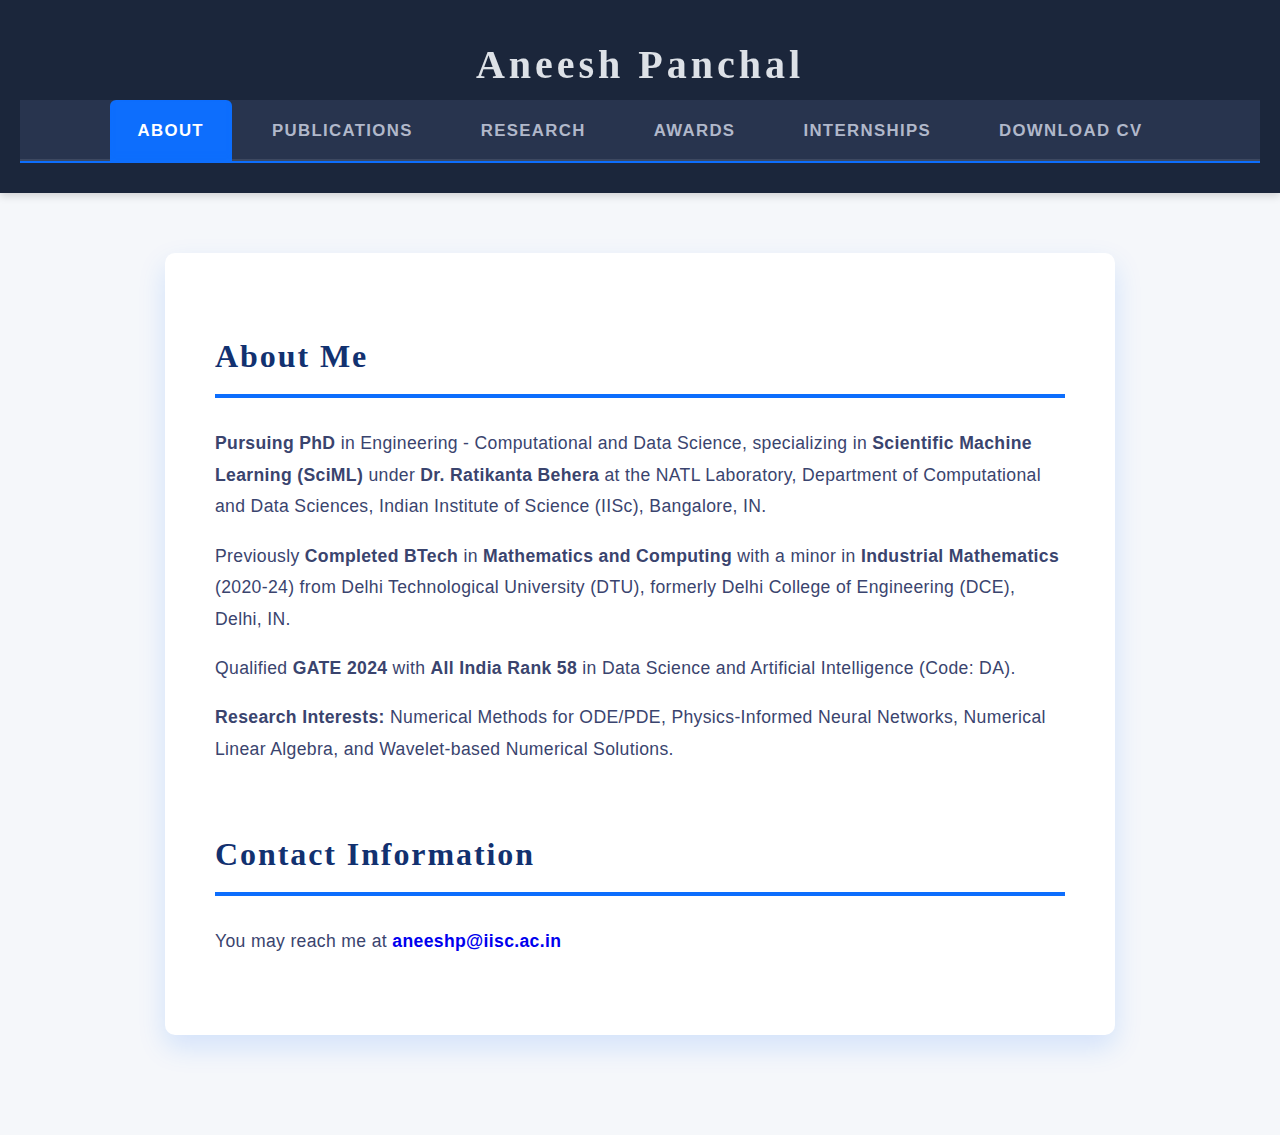
<file: index.html>
<!DOCTYPE html>
<html lang="en">
<head>
  <meta charset="UTF-8" />
  <meta name="viewport" content="width=device-width, initial-scale=1" />
  <title>Aneesh Panchal - About</title>
  <link rel="stylesheet" href="styles.css" />
</head>
<body>
  <header>
    <h1>Aneesh Panchal</h1>
    <nav>
      <a href="index.html" class="active">About</a>
      <a href="publications.html">Publications</a>
      <a href="research.html">Research</a>
      <a href="awards.html">Awards</a>
      <a href="internships.html">Internships</a>
      <a href="Curriculum_Vitae.pdf">Download CV</a>
    </nav>
  </header>
  <main>
    <section id="about">
      <h2>About Me</h2>
      <p><strong>Pursuing PhD</strong> in Engineering - Computational and Data Science, specializing in <strong>Scientific Machine Learning (SciML)</strong> under <strong>Dr. Ratikanta Behera</strong> at the NATL Laboratory, Department of Computational and Data Sciences, Indian Institute of Science (IISc), Bangalore, IN.</p>
      <p>Previously <strong>Completed BTech</strong> in <strong>Mathematics and Computing</strong> with a minor in <strong>Industrial Mathematics</strong> (2020-24) from Delhi Technological University (DTU), formerly Delhi College of Engineering (DCE), Delhi, IN.</p>
      <p>Qualified <strong>GATE 2024</strong> with <strong>All India Rank 58</strong> in Data Science and Artificial Intelligence (Code: DA).</p>
      <p><strong>Research Interests:</strong> Numerical Methods for ODE/PDE, Physics-Informed Neural Networks, Numerical Linear Algebra, and Wavelet-based Numerical Solutions.</p>
    </section>
    <section id="contact">
      <h2>Contact Information</h2>
      <p>You may reach me at
      <a href="mailto:aneeshp@iisc.ac.in"><strong>aneeshp@iisc.ac.in</strong></a>
      </p>
    </section>
  </main>
  <script>
    // Navigation active state based on scroll (optional)
    const sections = document.querySelectorAll('main section');
    const navLinks = document.querySelectorAll('nav a');

    window.addEventListener('scroll', () => {
      let current = '';
      sections.forEach(section => {
        const sectionTop = section.offsetTop - 90;
        if (pageYOffset >= sectionTop) {
          current = section.getAttribute('id');
        }
      });

      navLinks.forEach(link => {
        link.classList.remove('active');
        if (link.getAttribute('href') === '#' + current) {
          link.classList.add('active');
        }
      });
    });
  </script>
</body>
</html>
</file>
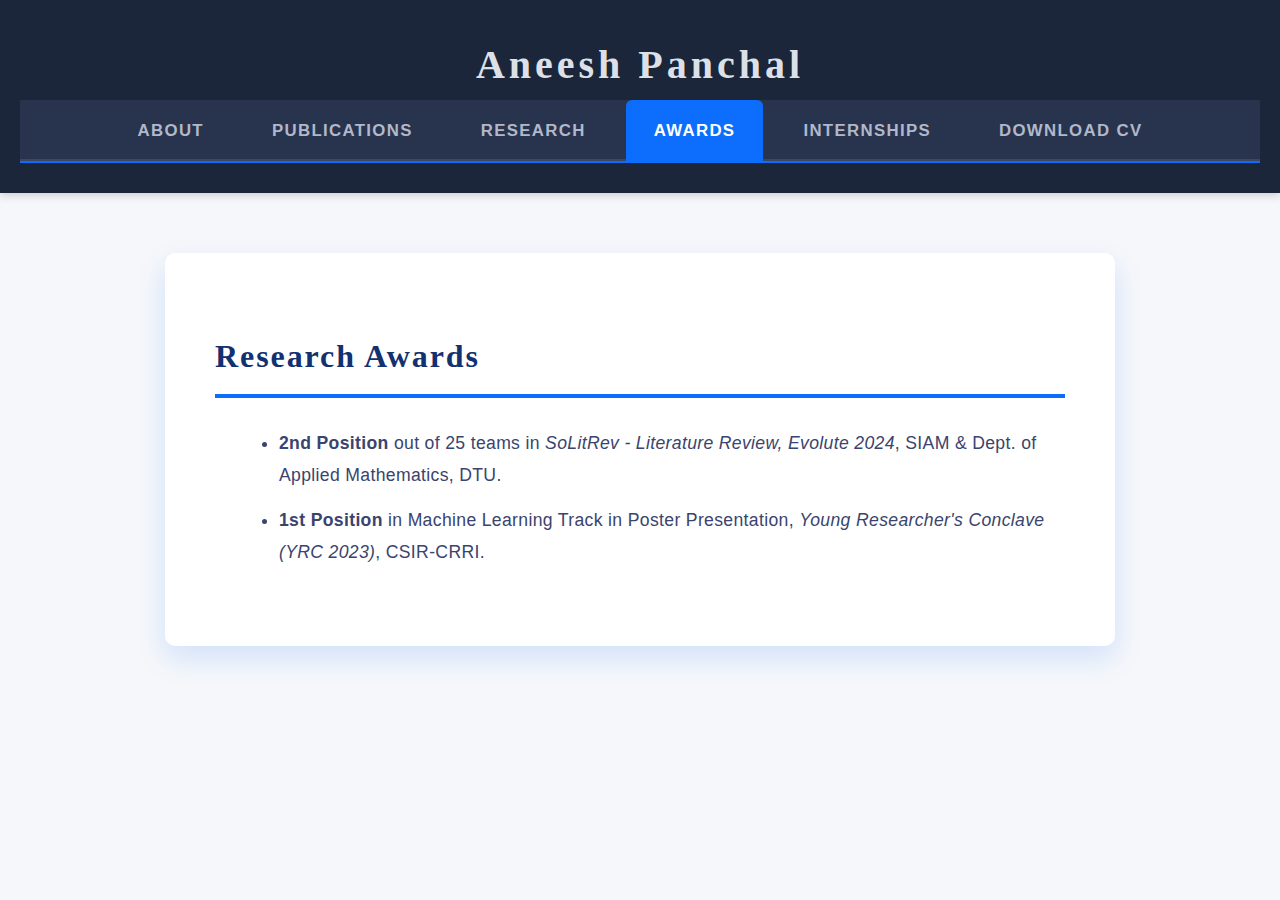
<file: awards.html>
<!DOCTYPE html>
<html lang="en">
<head>
  <meta charset="UTF-8" />
  <meta name="viewport" content="width=device-width, initial-scale=1" />
  <title>Aneesh Panchal - Awards</title>
  <link rel="stylesheet" href="styles.css" />
</head>
<body>
  <header>
    <h1>Aneesh Panchal</h1>
    <nav>
      <a href="index.html">About</a>
      <a href="publications.html">Publications</a>
      <a href="research.html">Research</a>
      <a href="awards.html" class="active">Awards</a>
      <a href="internships.html">Internships</a>
      <a href="Curriculum_Vitae.pdf">Download CV</a>
    </nav>
  </header>
  <main>
    <section id="awards">
      <h2>Research Awards</h2>
      <ul>
        <li><strong>2nd Position</strong> out of 25 teams in <em>SoLitRev - Literature Review, Evolute 2024</em>, SIAM & Dept. of Applied Mathematics, DTU.</li>
        <li><strong>1st Position</strong> in Machine Learning Track in Poster Presentation, <em>Young Researcher's Conclave (YRC 2023)</em>, CSIR-CRRI.</li>
      </ul>
    </section>
  </main>
</body>
</html>
</file>
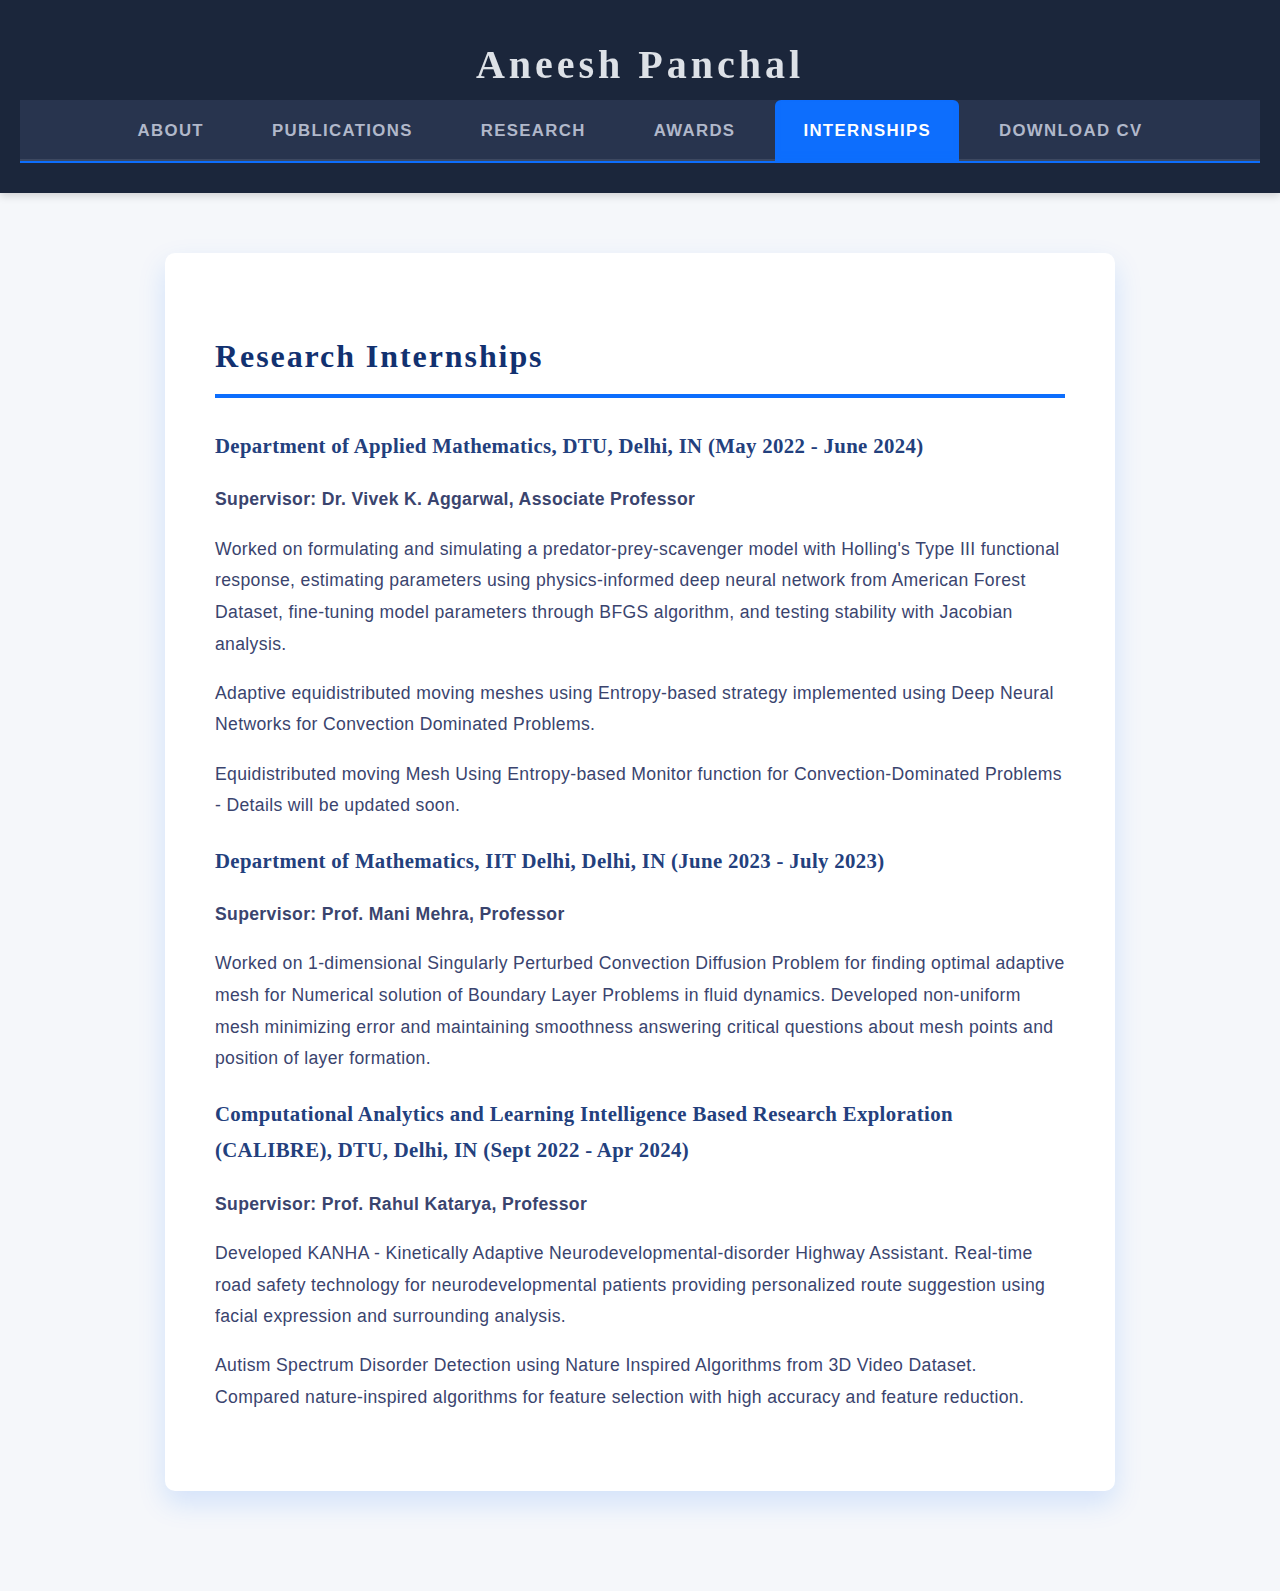
<file: internships.html>
<!DOCTYPE html>
<html lang="en">
<head>
  <meta charset="UTF-8" />
  <meta name="viewport" content="width=device-width, initial-scale=1" />
  <title>Aneesh Panchal - Internships</title>
  <link rel="stylesheet" href="styles.css" />
</head>
<body>
  <header>
    <h1>Aneesh Panchal</h1>
    <nav>
      <a href="index.html">About</a>
      <a href="publications.html">Publications</a>
      <a href="research.html">Research</a>
      <a href="awards.html">Awards</a>
      <a href="internships.html" class="active">Internships</a>
      <a href="Curriculum_Vitae.pdf">Download CV</a>
  </nav>
  </header>
  <main>
    <section id="internships">
      <h2>Research Internships</h2>
      <h3>Department of Applied Mathematics, DTU, Delhi, IN (May 2022 - June 2024)</h3>
      <p><strong>Supervisor: Dr. Vivek K. Aggarwal, Associate Professor</strong></p>
      <p>Worked on formulating and simulating a predator-prey-scavenger model with Holling's Type III functional response, estimating parameters using physics-informed deep neural network from American Forest Dataset, fine-tuning model parameters through BFGS algorithm, and testing stability with Jacobian analysis.</p>
      <p>Adaptive equidistributed moving meshes using Entropy-based strategy implemented using Deep Neural Networks for Convection Dominated Problems.</p>
      <p>Equidistributed moving Mesh Using Entropy-based Monitor function for Convection-Dominated Problems - Details will be updated soon.</p>
      <h3>Department of Mathematics, IIT Delhi, Delhi, IN (June 2023 - July 2023)</h3>
      <p><strong>Supervisor: Prof. Mani Mehra, Professor</strong></p>
      <p>Worked on 1-dimensional Singularly Perturbed Convection Diffusion Problem for finding optimal adaptive mesh for Numerical solution of Boundary Layer Problems in fluid dynamics. Developed non-uniform mesh minimizing error and maintaining smoothness answering critical questions about mesh points and position of layer formation.</p>
      <h3>Computational Analytics and Learning Intelligence Based Research Exploration (CALIBRE), DTU, Delhi, IN (Sept 2022 - Apr 2024)</h3>
      <p><strong>Supervisor: Prof. Rahul Katarya, Professor</strong></p>
      <p>Developed KANHA - Kinetically Adaptive Neurodevelopmental-disorder Highway Assistant. Real-time road safety technology for neurodevelopmental patients providing personalized route suggestion using facial expression and surrounding analysis.</p>
      <p>Autism Spectrum Disorder Detection using Nature Inspired Algorithms from 3D Video Dataset. Compared nature-inspired algorithms for feature selection with high accuracy and feature reduction.</p>
    </section>
  </main>
</body>
</html>
</file>
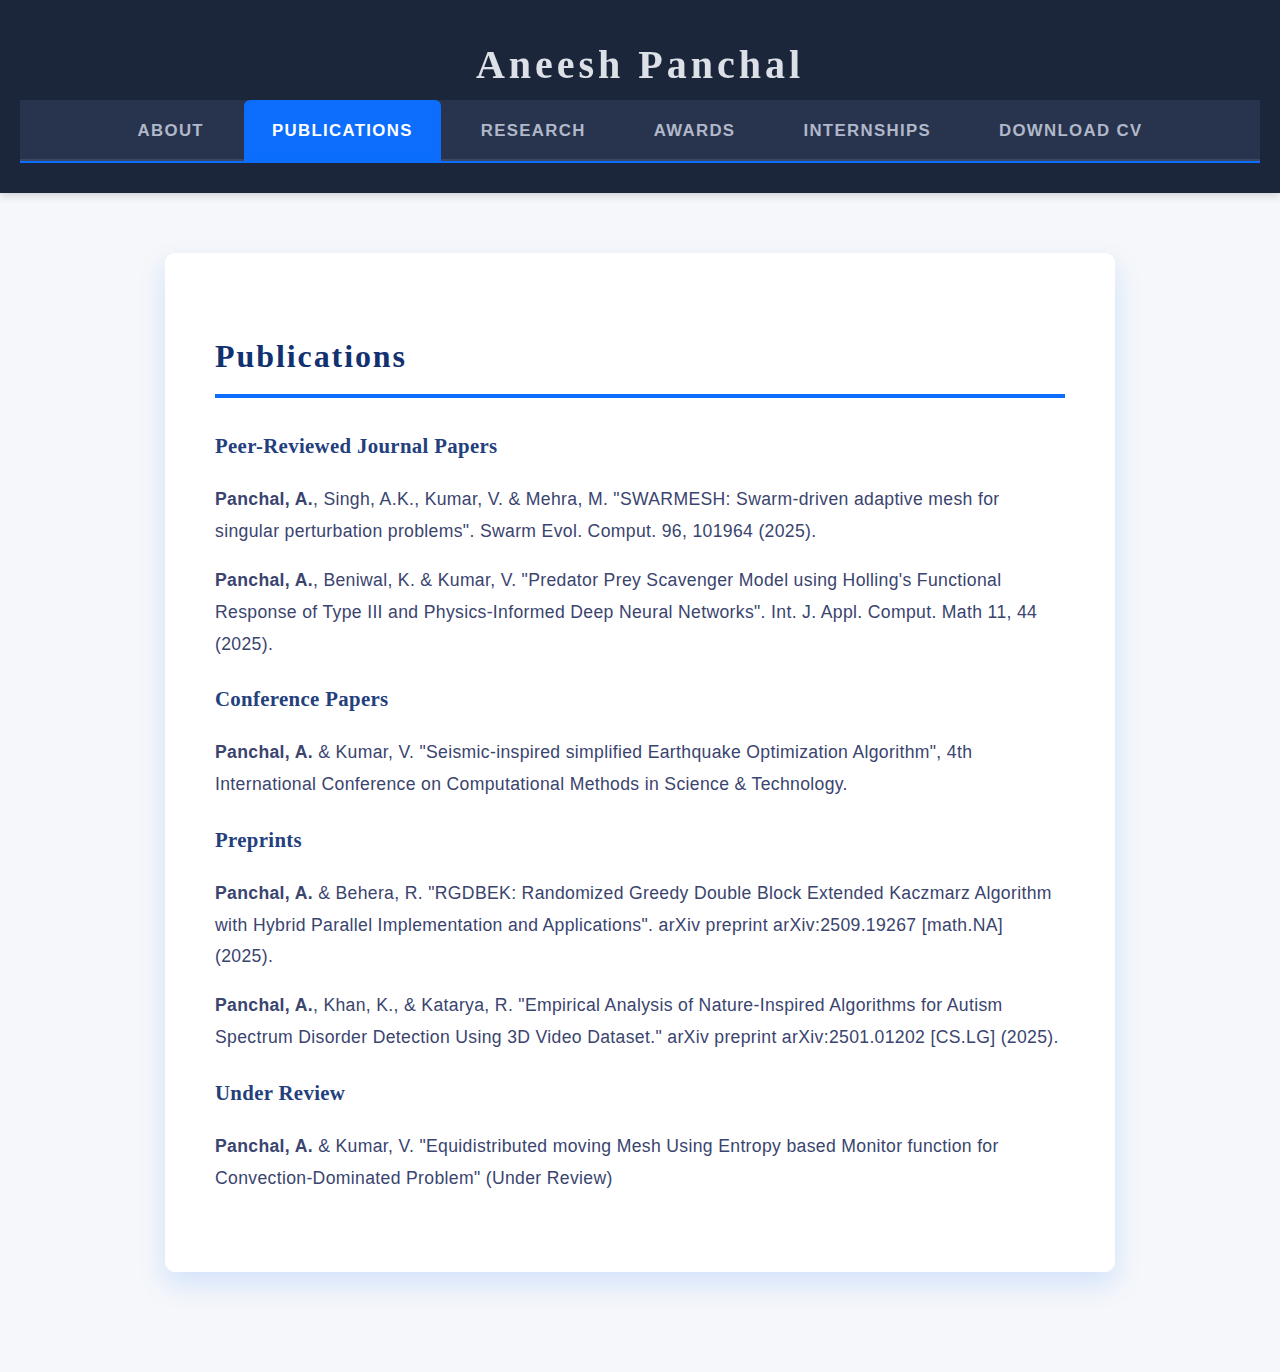
<file: publications.html>
<!DOCTYPE html>
<html lang="en">
<head>
  <meta charset="UTF-8" />
  <meta name="viewport" content="width=device-width, initial-scale=1" />
  <title>Aneesh Panchal - Publications</title>
  <link rel="stylesheet" href="styles.css" />
</head>
<body>
  <header>
    <h1>Aneesh Panchal</h1>
    <nav>
      <a href="index.html">About</a>
      <a href="publications.html" class="active">Publications</a>
      <a href="research.html">Research</a>
      <a href="awards.html">Awards</a>
      <a href="internships.html">Internships</a>
      <a href="Curriculum_Vitae.pdf">Download CV</a>
    </nav>
  </header>
  <main>
    <section id="publications">
      <h2>Publications</h2>
      <h3>Peer-Reviewed Journal Papers</h3>
      <p><strong>Panchal, A.</strong>, Singh, A.K., Kumar, V. & Mehra, M. "SWARMESH: Swarm-driven adaptive mesh for singular perturbation problems". Swarm Evol. Comput. 96, 101964 (2025).</p>
      <p><strong>Panchal, A.</strong>, Beniwal, K. & Kumar, V. "Predator Prey Scavenger Model using Holling's Functional Response of Type III and Physics-Informed Deep Neural Networks". Int. J. Appl. Comput. Math 11, 44 (2025).</p>
      <h3>Conference Papers</h3>
      <p><strong>Panchal, A.</strong> & Kumar, V. "Seismic-inspired simplified Earthquake Optimization Algorithm", 4th International Conference on Computational Methods in Science & Technology.</p>
      <h3>Preprints</h3>
      <p><strong>Panchal, A.</strong> & Behera, R. "RGDBEK: Randomized Greedy Double Block Extended Kaczmarz Algorithm with Hybrid Parallel Implementation and Applications". arXiv preprint arXiv:2509.19267 [math.NA] (2025).</p>
      <p><strong>Panchal, A.</strong>, Khan, K., & Katarya, R. "Empirical Analysis of Nature-Inspired Algorithms for Autism Spectrum Disorder Detection Using 3D Video Dataset." arXiv preprint arXiv:2501.01202 [CS.LG] (2025).</p>
      <h3>Under Review</h3>
      <p><strong>Panchal, A.</strong> & Kumar, V. "Equidistributed moving Mesh Using Entropy based Monitor function for Convection-Dominated Problem" (Under Review)</p>
    </section>
  </main>
</body>
</html>
</file>
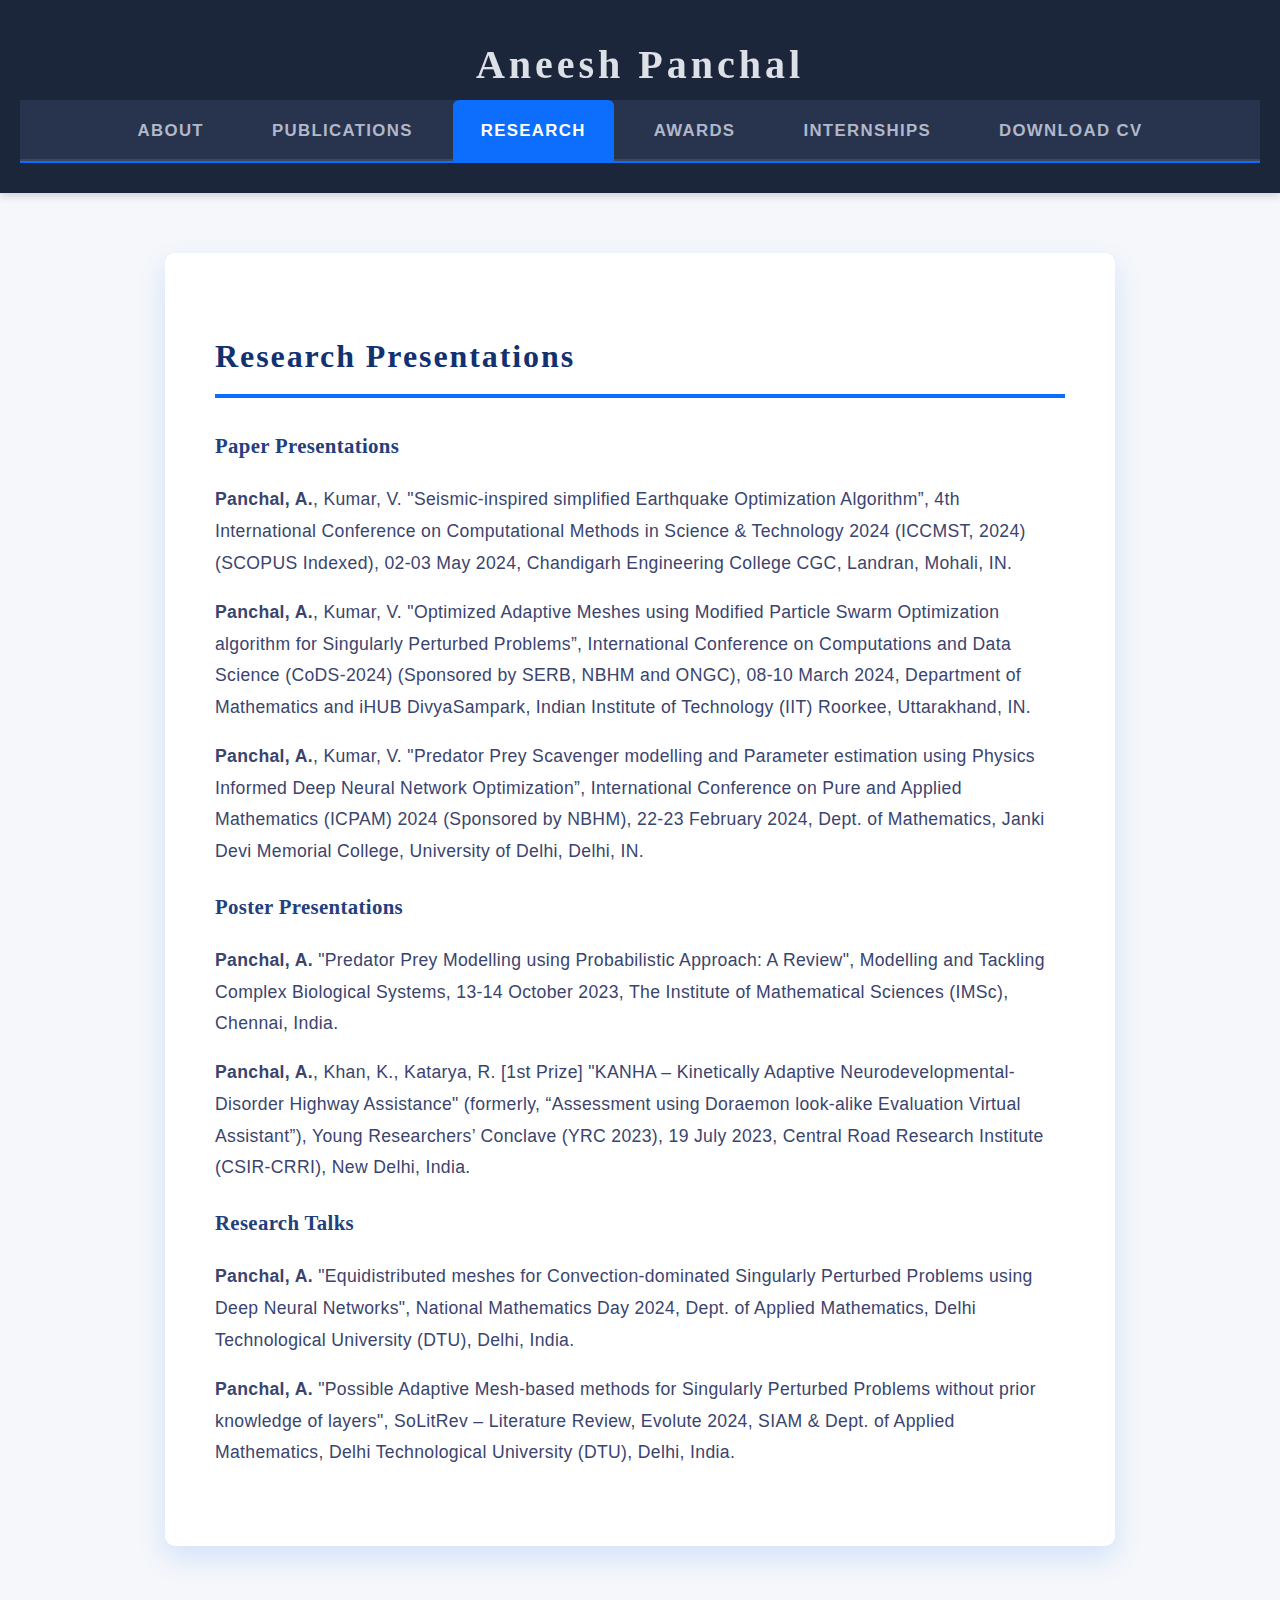
<file: research.html>
<!DOCTYPE html>
<html lang="en">
<head>
  <meta charset="UTF-8" />
  <meta name="viewport" content="width=device-width, initial-scale=1" />
  <title>Aneesh Panchal - Research</title>
  <link rel="stylesheet" href="styles.css" />
</head>
<body>
  <header>
    <h1>Aneesh Panchal</h1>
    <nav>
      <a href="index.html">About</a>
      <a href="publications.html">Publications</a>
      <a href="research.html" class="active">Research</a>
      <a href="awards.html">Awards</a>
      <a href="internships.html">Internships</a>
      <a href="Curriculum_Vitae.pdf">Download CV</a>
    </nav>
  </header>
  <main>
    <section id="research">
      <h2>Research Presentations</h2>
      <h3>Paper Presentations</h3>
      <p><strong>Panchal, A.</strong>, Kumar, V. "Seismic-inspired simplified Earthquake Optimization Algorithm”, 4th International Conference on Computational Methods in Science & Technology 2024 (ICCMST, 2024) (SCOPUS Indexed), 02-03 May 2024, Chandigarh Engineering College CGC, Landran, Mohali, IN.</p>
      <p><strong>Panchal, A.</strong>, Kumar, V. "Optimized Adaptive Meshes using Modified Particle Swarm Optimization algorithm for Singularly Perturbed Problems”, International Conference on Computations and Data Science (CoDS-2024) (Sponsored by SERB, NBHM and ONGC), 08-10 March 2024, Department of Mathematics and iHUB DivyaSampark, Indian Institute of Technology (IIT) Roorkee, Uttarakhand, IN.</p>
      <p><strong>Panchal, A.</strong>, Kumar, V. "Predator Prey Scavenger modelling and Parameter estimation using Physics Informed Deep Neural Network Optimization”, International Conference on Pure and Applied Mathematics (ICPAM) 2024 (Sponsored by NBHM), 22-23 February 2024, Dept. of Mathematics, Janki Devi Memorial College, University of Delhi, Delhi, IN.</p>
      <h3>Poster Presentations</h3>
      <p><strong>Panchal, A.</strong> "Predator Prey Modelling using Probabilistic Approach: A Review", Modelling and Tackling Complex Biological Systems, 13-14 October 2023, The Institute of Mathematical Sciences (IMSc), Chennai, India.</p>
      <p><strong>Panchal, A.</strong>, Khan, K., Katarya, R. [1st Prize] "KANHA – Kinetically Adaptive Neurodevelopmental-Disorder Highway Assistance" (formerly, “Assessment using Doraemon look-alike Evaluation Virtual Assistant”), Young Researchers’ Conclave (YRC 2023), 19 July 2023, Central Road Research Institute (CSIR-CRRI), New Delhi, India.</p>
      <h3>Research Talks</h3>
      <p><strong>Panchal, A.</strong> "Equidistributed meshes for Convection-dominated Singularly Perturbed Problems using Deep Neural Networks", National Mathematics Day 2024, Dept. of Applied Mathematics, Delhi Technological University (DTU), Delhi, India.</p>
      <p><strong>Panchal, A.</strong> "Possible Adaptive Mesh-based methods for Singularly Perturbed Problems without prior knowledge of layers", SoLitRev – Literature Review, Evolute 2024, SIAM & Dept. of Applied Mathematics, Delhi Technological University (DTU), Delhi, India.</p>
    </section>
  </main>
</body>
</html>
</file>
<file: styles.css>
/* Enhanced CSS for Professional Research-Oriented Website */

body {
  font-family: 'Segoe UI', Tahoma, Geneva, Verdana, sans-serif;
  background-color: #f5f7fa;
  color: #222;
  line-height: 1.75;
  font-size: 17px;
  letter-spacing: 0.02em;
  margin: 0;
  padding: 0;
}

header {
  background-color: #1b263b;
  color: #dde1e7;
  padding: 30px 20px;
  text-align: center;
  box-shadow: 0 3px 8px rgba(0, 0, 0, 0.15);
  position: sticky;
  top: 0;
  z-index: 1100;
}

header h1 {
  margin: 0;
  font-weight: 900;
  font-size: 2.5rem;
  letter-spacing: 0.1em;
  font-family: 'Merriweather', serif;
}

header h2, header h3 {
  font-weight: 500;
  font-size: 1.2rem;
  margin: 10px 0 0;
  letter-spacing: 0.05em;
  font-family: 'Roboto', sans-serif;
  color: #a9b0bc;
}

nav {
  display: flex;
  justify-content: center;
  background-color: #28344e;
  border-bottom: 2px solid #0d6efd;
  box-shadow: inset 0 -2px 0 rgba(255, 255, 255, 0.1);
  position: sticky;
  top: 100px; /* header height + some margin */
  z-index: 1050;
}

nav a {
  padding: 16px 28px;
  font-size: 1.05rem;
  font-weight: 600;
  text-transform: uppercase;
  letter-spacing: 0.08em;
  color: #b1b8ca;
  border-radius: 6px 6px 0 0;
  transition: all 0.4s ease;
  margin: 0 6px;
  box-shadow: inset 0 0 0 transparent;
}

nav a.active,
nav a:hover,
nav a:focus {
  color: #fff;
  background-color: #0d6efd;
  box-shadow: inset 0 -4px 5px rgba(13, 110, 253, 0.4);
  outline: none;
  text-decoration: none;
}

main {
  max-width: 850px;
  margin: 60px auto 100px;
  background: #fff;
  padding: 48px 50px 60px;
  border-radius: 10px;
  box-shadow: 0 12px 28px rgba(13, 110, 253, 0.15);
  font-family: 'Roboto', sans-serif;
  color: #2e3a59;
}

section {
  margin-bottom: 60px;
}

section:last-child {
  margin-bottom: 0;
}

section h2 {
  font-weight: 800;
  font-size: 2rem;
  border-bottom: 4px solid #0d6efd;
  color: #123170;
  padding-bottom: 10px;
  margin-bottom: 30px;
  font-family: 'Merriweather', serif;
  letter-spacing: 0.06em;
}

section h3 {
  font-weight: 700;
  font-size: 1.3rem;
  margin-bottom: 20px;
  color: #23407d;
  font-family: 'Roboto Slab', serif;
}

p, ul {
  font-size: 1.1rem;
  color: #3a446e;
  line-height: 1.8;
}

ul {
  list-style-type: disc;
  margin-left: 24px;
}

ul ul {
  list-style-type: none; /* remove bullets on nested lists */
  margin-left: 20px;
  padding-left: 0;
}

a:-webkit-any-link {
    text-decoration: none;
}

ul li {
  margin-bottom: 14px;
}

.download-cv-btn {
  background-color: #0d6efd;
  color: #ffffff;
  padding: 16px 36px;
  border-radius: 8px;
  font-weight: 700;
  font-size: 1.2rem;
  border: none;
  cursor: pointer;
  margin-top: 40px;
  box-shadow: 0 8px 18px rgba(13, 110, 253, 0.3);
  transition: background-color 0.35s ease, box-shadow 0.35s ease;
  display: inline-flex;
  align-items: center;
  justify-content: center;
  text-decoration: none;
  user-select: none;
}

.download-cv-btn:hover,
.download-cv-btn:focus {
  background-color: #084fc1;
  box-shadow: 0 12px 28px rgba(8, 79, 193, 0.5);
  outline: none;
}

.contact-list {
  list-style: none;
  padding-left: 0;
  margin: 0;
  font-weight: 600;
  font-size: 1.1rem;
}

.contact-list li {
  margin-bottom: 10px;
  color: #0d6efd;
  font-family: 'Roboto', sans-serif;
  word-break: break-word;
  transition: color 0.3s;
}

.contact-list li a {
  color: inherit;
  text-decoration: none;
  border-bottom: 1px dotted #0d6efd;
}

.contact-list li a:hover,
.contact-list li a:focus {
  color: #084fc1;
  border-bottom: 1px solid #084fc1;
  outline: none;
}

/* Responsive improvements */
@media (max-width: 720px) {
  main {
    padding: 30px 30px 40px;
    margin: 40px 15px 70px;
  }

  nav {
    flex-wrap: wrap;
    justify-content: center;
  }

  nav a {
    margin: 8px 10px;
    padding: 12px 18px;
    font-size: 0.95rem;
  }

  header h1 {
    font-size: 2rem;
  }

  section h2 {
    font-size: 1.6rem;
  }
}
</file>
